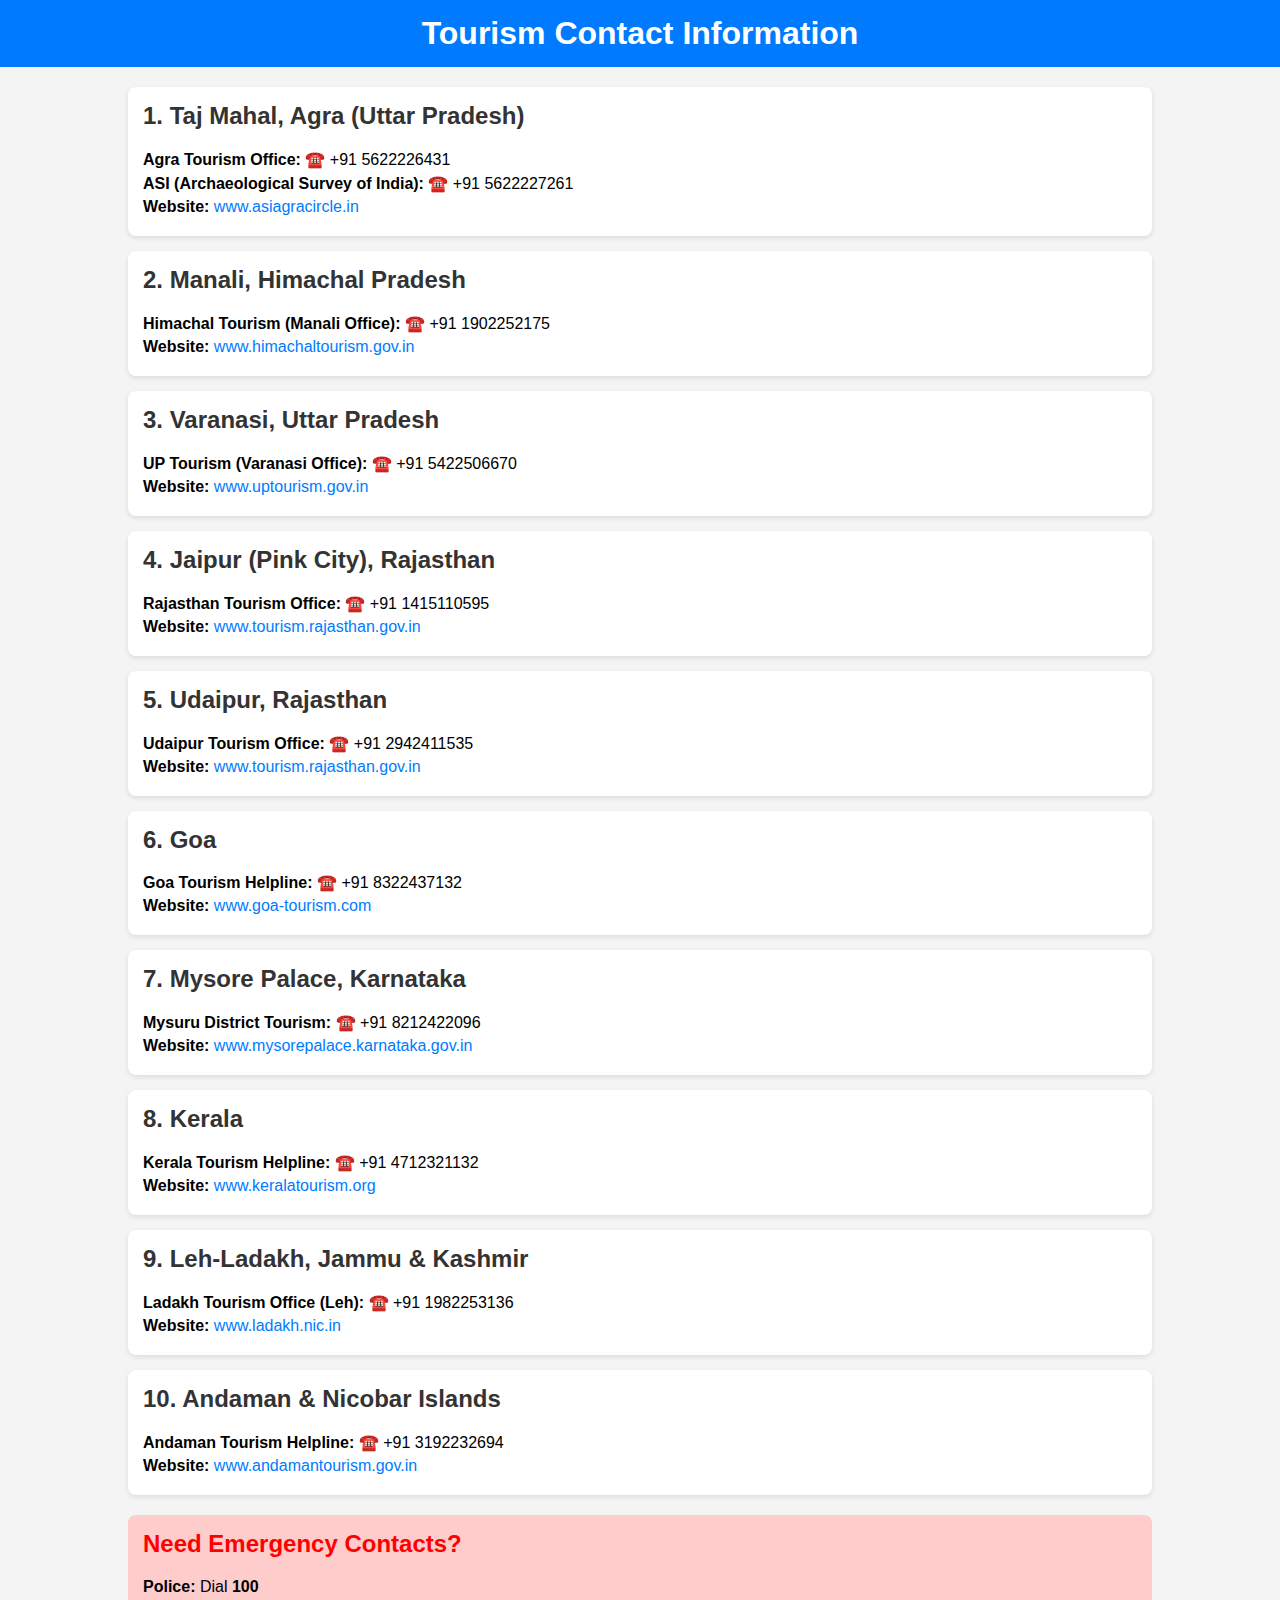
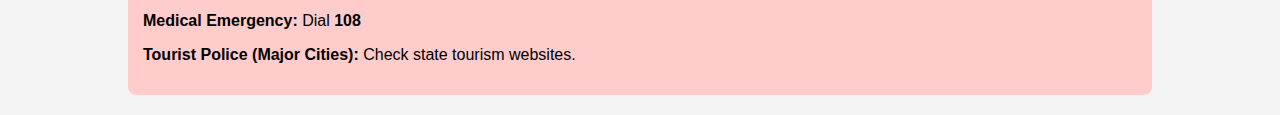
<file: contact.html>
<!DOCTYPE html>
<html>
<head>
    <meta charset="UTF-8">
    <title>Tourism Contact Information</title>
    <style>
        body {
            font-family: Arial, sans-serif;
            background-color: #f4f4f4;
            margin: 0;
            padding: 0;
        }
        h1 {
            text-align: center;
            background-color: #007BFF;
            color: white;
            padding: 15px;
            margin: 0;
        }
        .container {
            width: 80%;
            margin: auto;
            overflow: hidden;
            padding: 20px;
        }
        .place {
            background: white;
            padding: 15px;
            margin-bottom: 15px;
            border-radius: 8px;
            box-shadow: 0 2px 5px rgba(0,0,0,0.1);
        }
        .place h2 {
            margin-top: 0;
            color: #333;
        }
        .place p {
            margin: 5px 0;
        }
        a {
            color: #007BFF;
            text-decoration: none;
        }
        a:hover {
            text-decoration: underline;
        }
        .emergency {
            background-color: #ffcccc;
            padding: 15px;
            border-radius: 8px;
            margin-top: 20px;
        }
        .emergency h2 {
            margin-top: 0;
            color: red;
        }
    </style>
</head>
<body>

    <h1>Tourism Contact Information</h1>

    <div class="container">

        <div class="place">
            <h2>1. Taj Mahal, Agra (Uttar Pradesh)</h2>
            <p><strong>Agra Tourism Office:</strong> ☎️ +91 5622226431</p>
            <p><strong>ASI (Archaeological Survey of India):</strong> ☎️ +91 5622227261</p>
            <p><strong>Website:</strong> <a href="https://asiagracircle.in" target="_blank">www.asiagracircle.in</a></p>
        </div>

        <div class="place">
            <h2>2. Manali, Himachal Pradesh</h2>
            <p><strong>Himachal Tourism (Manali Office):</strong> ☎️ +91 1902252175</p>
            <p><strong>Website:</strong> <a href="http://himachaltourism.gov.in" target="_blank">www.himachaltourism.gov.in</a></p>
        </div>

        <div class="place">
            <h2>3. Varanasi, Uttar Pradesh</h2>
            <p><strong>UP Tourism (Varanasi Office):</strong> ☎️ +91 5422506670</p>
            <p><strong>Website:</strong> <a href="https://www.uptourism.gov.in" target="_blank">www.uptourism.gov.in</a></p>
        </div>

        <div class="place">
            <h2>4. Jaipur (Pink City), Rajasthan</h2>
            <p><strong>Rajasthan Tourism Office:</strong> ☎️ +91 1415110595</p>
            <p><strong>Website:</strong> <a href="https://www.tourism.rajasthan.gov.in" target="_blank">www.tourism.rajasthan.gov.in</a></p>
        </div>

        <div class="place">
            <h2>5. Udaipur, Rajasthan</h2>
            <p><strong>Udaipur Tourism Office:</strong> ☎️ +91 2942411535</p>
            <p><strong>Website:</strong> <a href="https://www.tourism.rajasthan.gov.in" target="_blank">www.tourism.rajasthan.gov.in</a></p>
        </div>

        <div class="place">
            <h2>6. Goa</h2>
            <p><strong>Goa Tourism Helpline:</strong> ☎️ +91 8322437132</p>
            <p><strong>Website:</strong> <a href="https://goa-tourism.com/" target="_blank">www.goa-tourism.com</a></p>
        </div>

        <div class="place">
            <h2>7. Mysore Palace, Karnataka</h2>
            <p><strong>Mysuru District Tourism:</strong> ☎️ +91 8212422096</p>
            <p><strong>Website:</strong> <a href="http://mysorepalace.karnataka.gov.in" target="_blank">www.mysorepalace.karnataka.gov.in</a></p>
        </div>

        <div class="place">
            <h2>8. Kerala</h2>
            <p><strong>Kerala Tourism Helpline:</strong> ☎️ +91 4712321132</p>
            <p><strong>Website:</strong> <a href="https://www.keralatourism.org" target="_blank">www.keralatourism.org</a></p>
        </div>

        <div class="place">
            <h2>9. Leh-Ladakh, Jammu & Kashmir</h2>
            <p><strong>Ladakh Tourism Office (Leh):</strong> ☎️ +91 1982253136</p>
            <p><strong>Website:</strong> <a href="https://ladakh.gov.in" target="_blank">www.ladakh.nic.in</a></p>
        </div>

        <div class="place">
            <h2>10. Andaman & Nicobar Islands</h2>
            <p><strong>Andaman Tourism Helpline:</strong> ☎️ +91 3192232694</p>
            <p><strong>Website:</strong> <a href="https://www.andamantourism.gov.in" target="_blank">www.andamantourism.gov.in</a></p>
        </div>

        <div class="emergency">
            <h2>Need Emergency Contacts?</h2>
            <p><strong>Police:</strong> Dial <strong>100</strong></p>
            <p><strong>Medical Emergency:</strong> Dial <strong>108</strong></p>
            <p><strong>Tourist Police (Major Cities):</strong> Check state tourism websites.</p>
        </div>

    </div>

</body>
</html>
</file>
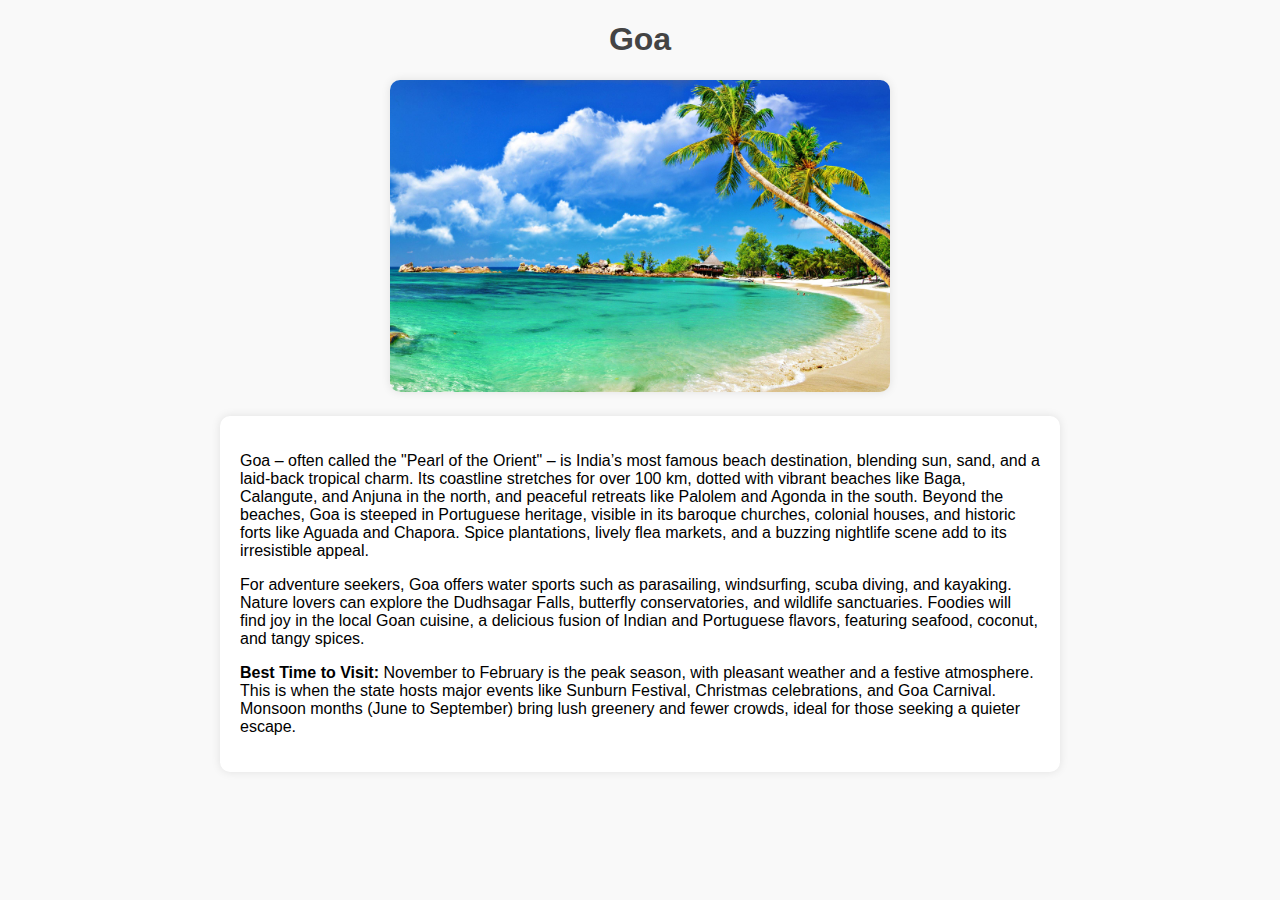
<file: Goa.html>
<!DOCTYPE html>
<html>
<head>
    <meta charset="UTF-8">
    <title>Goa Beach</title>
    <style>
        body {
            font-family: Arial, sans-serif;
            background-color: #f9f9f9;
            margin: 20px;
        }
        h1 {
            text-align: center;
            color: #444;
        }
        .image-container {
            text-align: center;
            margin: 20px 0;
        }
        img {
            max-width: 90%;
            height: auto;
            border-radius: 10px;
            box-shadow: 0 0 10px rgba(0,0,0,0.1);
        }
        .details {
            max-width: 800px;
            margin: auto;
            background: white;
            padding: 20px;
            border-radius: 10px;
            box-shadow: 0 0 10px rgba(0,0,0,0.1);
        }
    </style>
</head>
<body>

    <h1>Goa</h1>

    <!-- Image -->
    <div class="image-container">
        <img src="goa2.jpg" alt="Taj Mahal" width="500">
    </div>

    <!-- Details -->
    <div class="details">
        <p>
           Goa – often called the "Pearl of the Orient" – is India’s most famous beach destination, blending sun, sand, and a laid-back tropical charm. Its coastline stretches for over 100 km, dotted with vibrant beaches like Baga, Calangute, and Anjuna in the north, and peaceful retreats like Palolem and Agonda in the south. Beyond the beaches, Goa is steeped in Portuguese heritage, visible in its baroque churches, colonial houses, and historic forts like Aguada and Chapora. Spice plantations, lively flea markets, and a buzzing nightlife scene add to its irresistible appeal.</p>
<p>
For adventure seekers, Goa offers water sports such as parasailing, windsurfing, scuba diving, and kayaking. Nature lovers can explore the Dudhsagar Falls, butterfly conservatories, and wildlife sanctuaries. Foodies will find joy in the local Goan cuisine, a delicious fusion of Indian and Portuguese flavors, featuring seafood, coconut, and tangy spices.</p>
<p>
<b>Best Time to Visit:</b> November to February is the peak season, with pleasant weather and a festive atmosphere. This is when the state hosts major events like Sunburn Festival, Christmas celebrations, and Goa Carnival. Monsoon months (June to September) bring lush greenery and fewer crowds, ideal for those seeking a quieter escape.

        </p>
    </div>

</body>
</html>
</file>
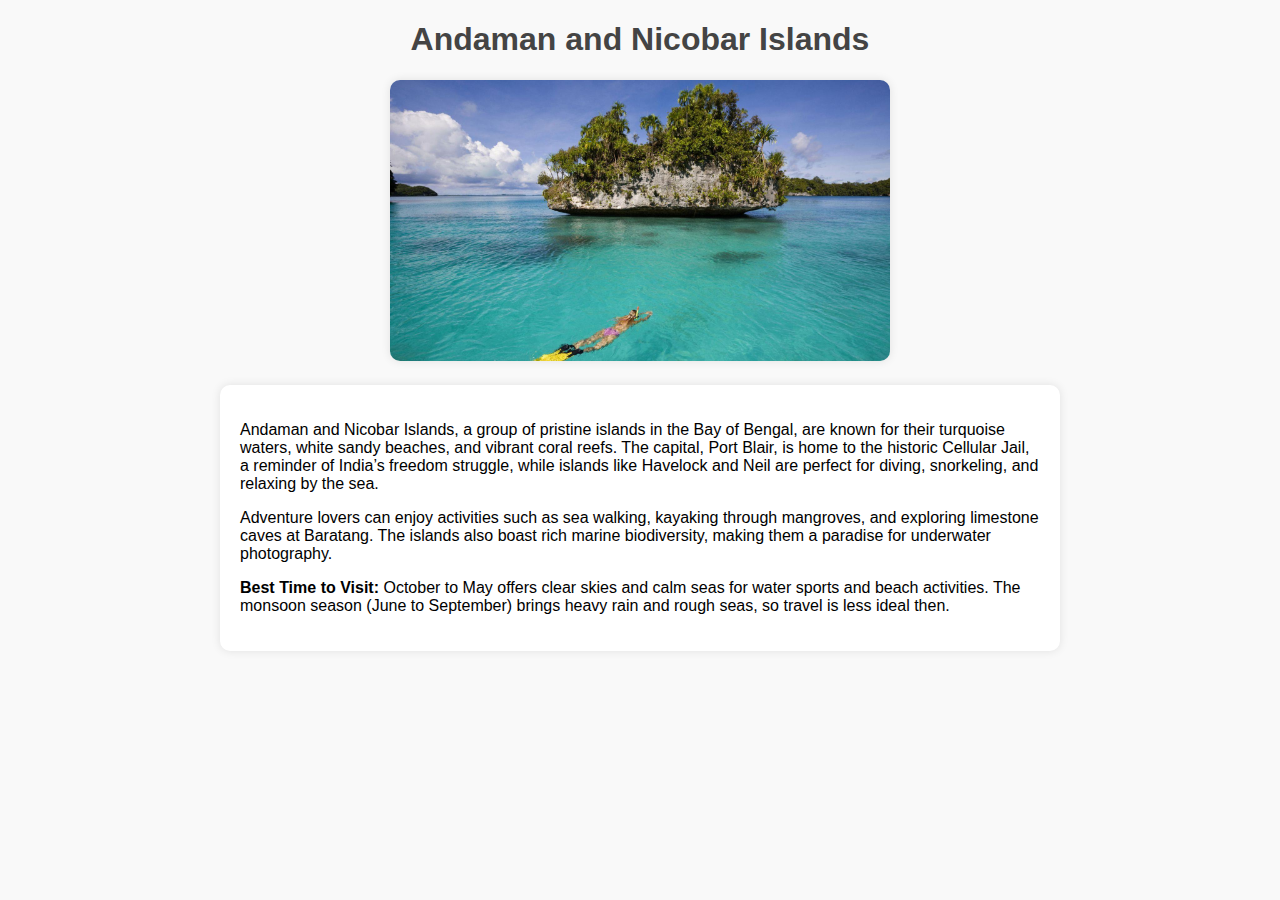
<file: island.html>
<!DOCTYPE html>
<html>
<head>
    <meta charset="UTF-8">
    <title>Andaman and Nicobar Islands </title>
    <style>
        body {
            font-family: Arial, sans-serif;
            background-color: #f9f9f9;
            margin: 20px;
        }
        h1 {
            text-align: center;
            color: #444;
        }
        .image-container {
            text-align: center;
            margin: 20px 0;
        }
        img {
            max-width: 90%;
            height: auto;
            border-radius: 10px;
            box-shadow: 0 0 10px rgba(0,0,0,0.1);
        }
        .details {
            max-width: 800px;
            margin: auto;
            background: white;
            padding: 20px;
            border-radius: 10px;
            box-shadow: 0 0 10px rgba(0,0,0,0.1);
        }
    </style>
</head>
<body>

    <h1>Andaman and Nicobar Islands </h1>

    <!-- Image -->
    <div class="image-container">
        <img src="island2.jpg" alt="Taj Mahal" width="500">
    </div>

    <!-- Details -->
    <div class="details">
        <p>
            Andaman and Nicobar Islands, a group of pristine islands in the Bay of Bengal, are known for their turquoise waters, white sandy beaches, and vibrant coral reefs. The capital, Port Blair, is home to the historic Cellular Jail, a reminder of India’s freedom struggle, while islands like Havelock and Neil are perfect for diving, snorkeling, and relaxing by the sea.</p>
<p>
Adventure lovers can enjoy activities such as sea walking, kayaking through mangroves, and exploring limestone caves at Baratang. The islands also boast rich marine biodiversity, making them a paradise for underwater photography.</p>
<p>
<b>Best Time to Visit:</b> October to May offers clear skies and calm seas for water sports and beach activities. The monsoon season (June to September) brings heavy rain and rough seas, so travel is less ideal then.


        </p>
    </div>

</body>
</html>
</file>
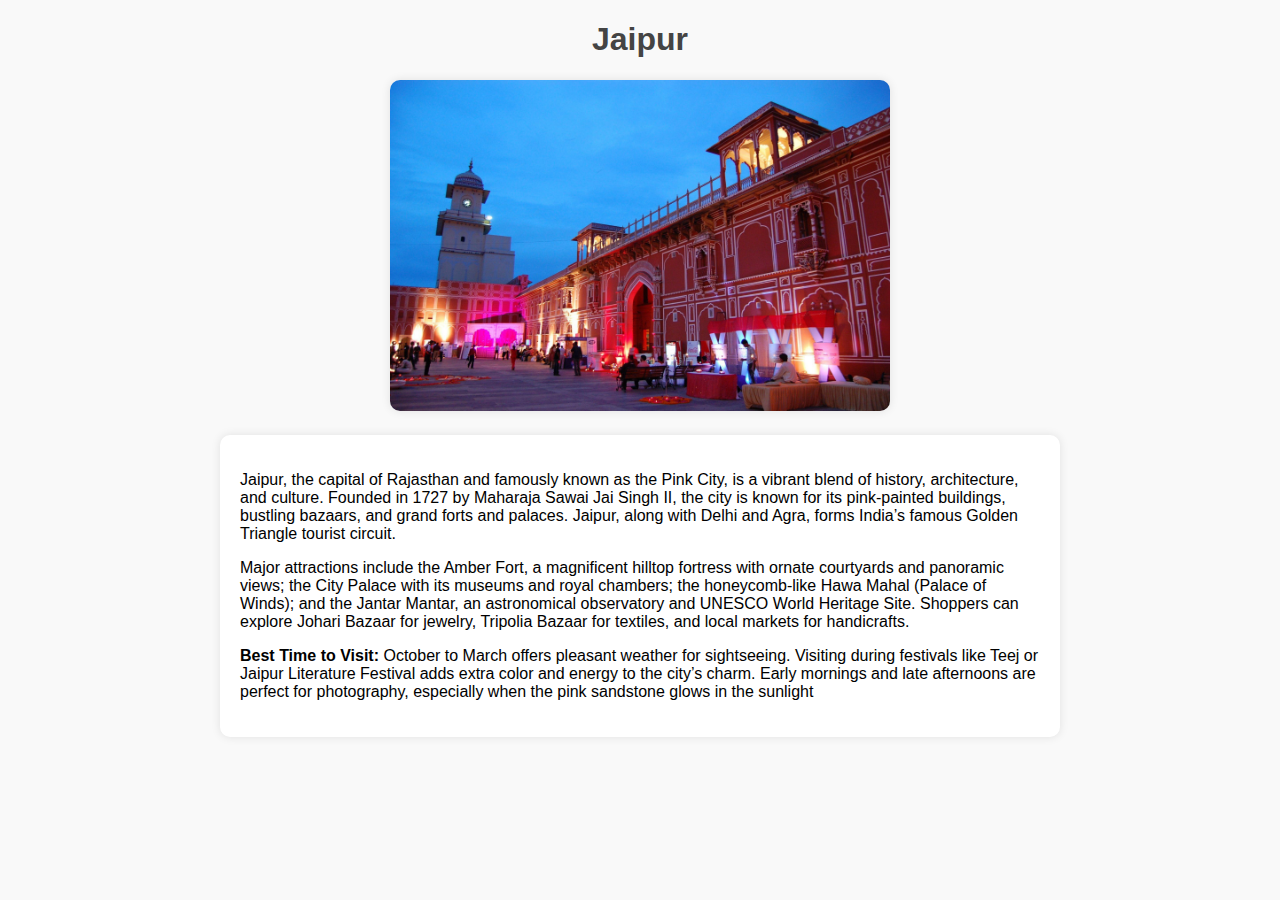
<file: jaipur.html>
<!DOCTYPE html>
<html>
<head>
    <meta charset="UTF-8">
    <title>Jaipur </title>
    <style>
        body {
            font-family: Arial, sans-serif;
            background-color: #f9f9f9;
            margin: 20px;
        }
        h1 {
            text-align: center;
            color: #444;
        }
        .image-container {
            text-align: center;
            margin: 20px 0;
        }
        img {
            max-width: 90%;
            height: auto;
            border-radius: 10px;
            box-shadow: 0 0 10px rgba(0,0,0,0.1);
        }
        .details {
            max-width: 800px;
            margin: auto;
            background: white;
            padding: 20px;
            border-radius: 10px;
            box-shadow: 0 0 10px rgba(0,0,0,0.1);
        }
    </style>
</head>
<body>

    <h1>Jaipur </h1>

    <!-- Image -->
    <div class="image-container">
        <img src="jaipur2.jpg" alt="Taj Mahal" width="500">
    </div>

    <!-- Details -->
    <div class="details">
        <p>
            Jaipur, the capital of Rajasthan and famously known as the Pink City, is a vibrant blend of history, architecture, and culture. Founded in 1727 by Maharaja Sawai Jai Singh II, the city is known for its pink-painted buildings, bustling bazaars, and grand forts and palaces. Jaipur, along with Delhi and Agra, forms India’s famous Golden Triangle tourist circuit.</p>
<p>
Major attractions include the Amber Fort, a magnificent hilltop fortress with ornate courtyards and panoramic views; the City Palace with its museums and royal chambers; the honeycomb-like Hawa Mahal (Palace of Winds); and the Jantar Mantar, an astronomical observatory and UNESCO World Heritage Site. Shoppers can explore Johari Bazaar for jewelry, Tripolia Bazaar for textiles, and local markets for handicrafts.</p>
<p>
<b>Best Time to Visit: </b>October to March offers pleasant weather for sightseeing. Visiting during festivals like Teej or Jaipur Literature Festival adds extra color and energy to the city’s charm. Early mornings and late afternoons are perfect for photography, especially when the pink sandstone glows in the sunlight
        </p>
    </div>

</body>
</html>
</file>
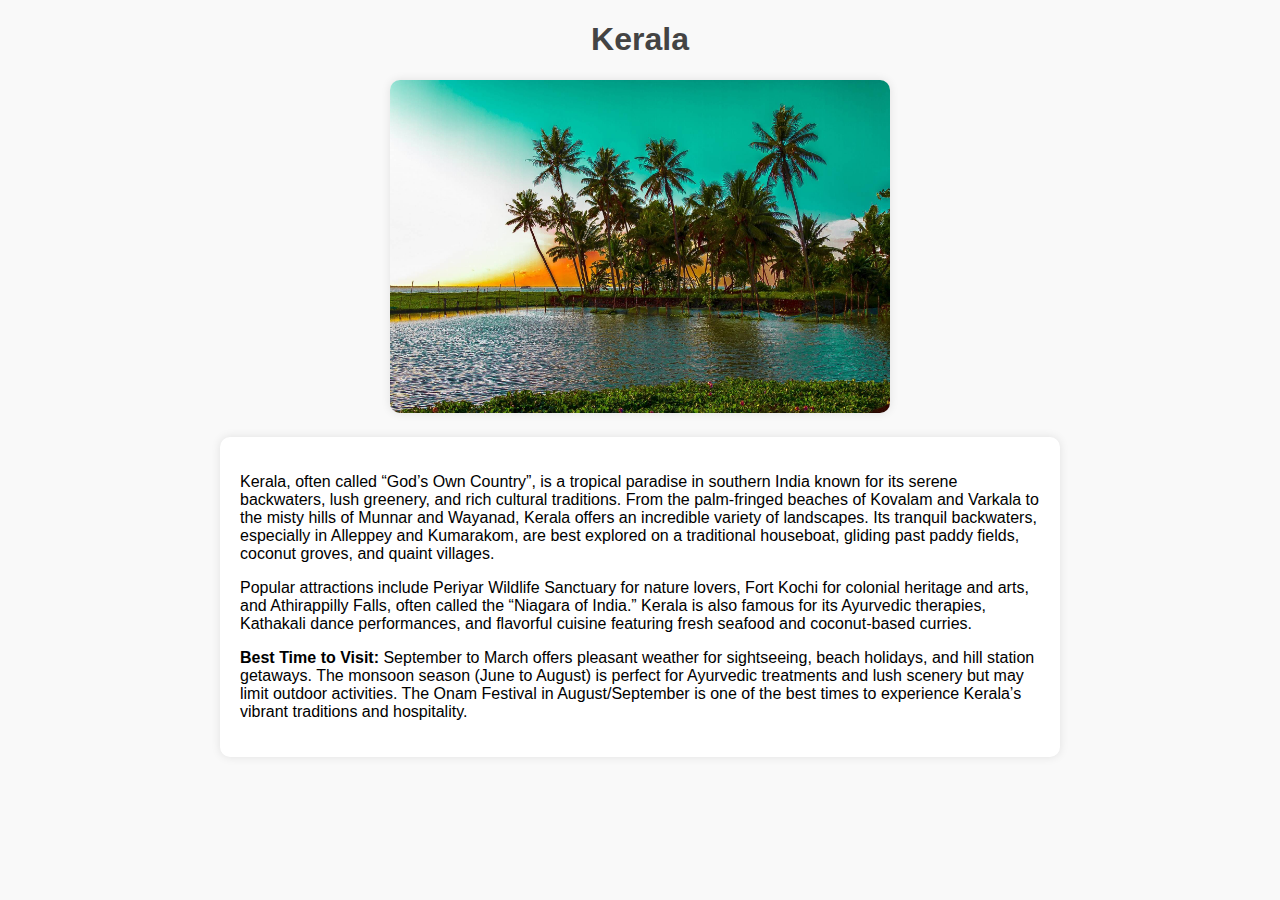
<file: kerala.html>
<!DOCTYPE html>
<html>
<head>
    <meta charset="UTF-8">
    <title>Kerala</title>
    <style>
        body {
            font-family: Arial, sans-serif;
            background-color: #f9f9f9;
            margin: 20px;
        }
        h1 {
            text-align: center;
            color: #444;
        }
        .image-container {
            text-align: center;
            margin: 20px 0;
        }
        img {
            max-width: 90%;
            height: auto;
            border-radius: 10px;
            box-shadow: 0 0 10px rgba(0,0,0,0.1);
        }
        .details {
            max-width: 800px;
            margin: auto;
            background: white;
            padding: 20px;
            border-radius: 10px;
            box-shadow: 0 0 10px rgba(0,0,0,0.1);
        }
    </style>
</head>
<body>

    <h1>Kerala </h1>

    <!-- Image -->
    <div class="image-container">
        <img src="kerala2.jpg" alt="Taj Mahal" width="500">
    </div>

    <!-- Details -->
    <div class="details">
        <p>
           Kerala, often called “God’s Own Country”, is a tropical paradise in southern India known for its serene backwaters, lush greenery, and rich cultural traditions. From the palm-fringed beaches of Kovalam and Varkala to the misty hills of Munnar and Wayanad, Kerala offers an incredible variety of landscapes. Its tranquil backwaters, especially in Alleppey and Kumarakom, are best explored on a traditional houseboat, gliding past paddy fields, coconut groves, and quaint villages.</p>
<p>
Popular attractions include Periyar Wildlife Sanctuary for nature lovers, Fort Kochi for colonial heritage and arts, and Athirappilly Falls, often called the “Niagara of India.” Kerala is also famous for its Ayurvedic therapies, Kathakali dance performances, and flavorful cuisine featuring fresh seafood and coconut-based curries.</p>
<p>
<b>Best Time to Visit:</b> September to March offers pleasant weather for sightseeing, beach holidays, and hill station getaways. The monsoon season (June to August) is perfect for Ayurvedic treatments and lush scenery but may limit outdoor activities. The Onam Festival in August/September is one of the best times to experience Kerala’s vibrant traditions and hospitality.


        </p>
    </div>

</body>
</html>
</file>
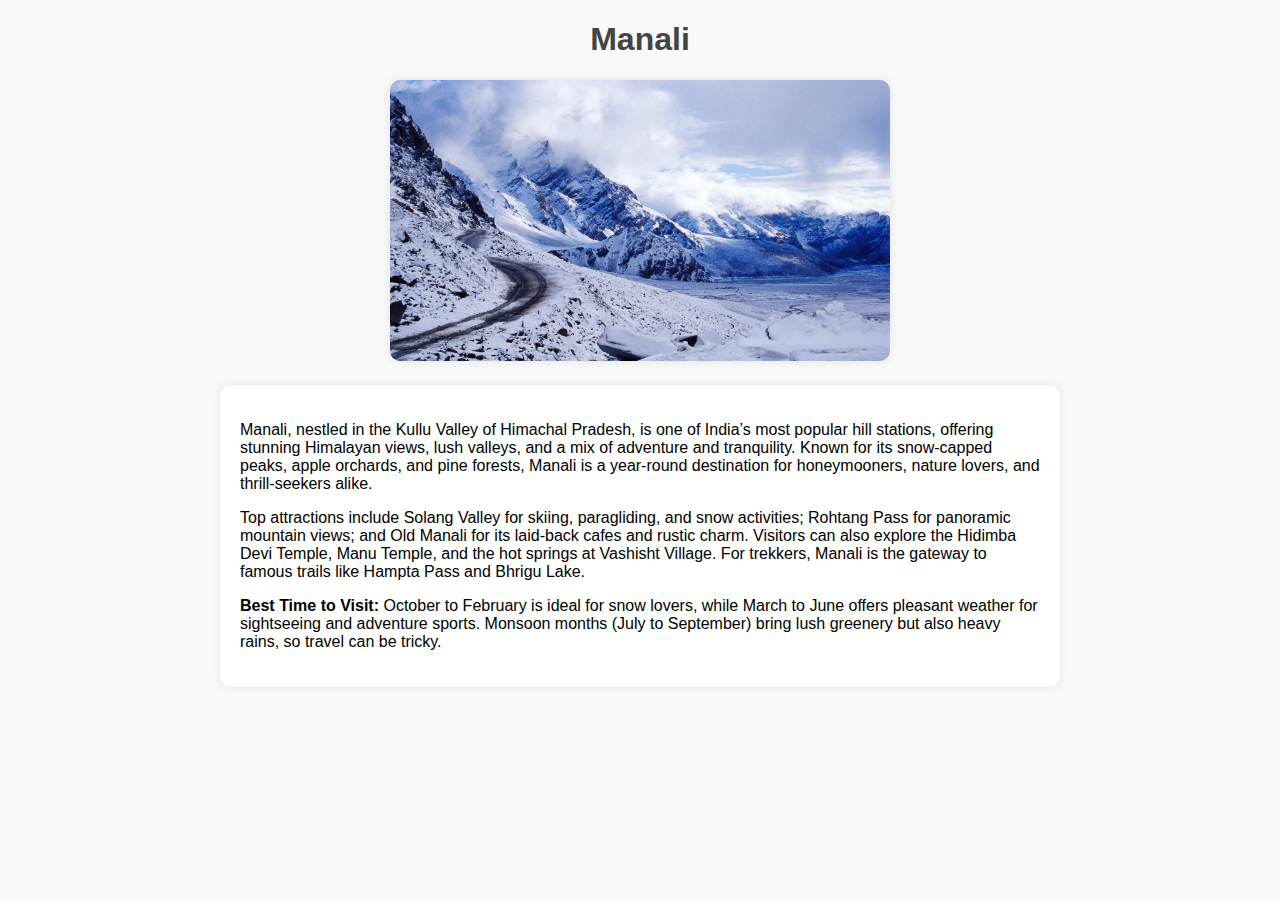
<file: Manali.html>
<!DOCTYPE html>
<html>
<head>
    <meta charset="UTF-8">
    <title>Manali</title>
    <style>
        body {
            font-family: Arial, sans-serif;
            background-color: #f9f9f9;
            margin: 20px;
        }
        h1 {
            text-align: center;
            color: #444;
        }
        .image-container {
            text-align: center;
            margin: 20px 0;
        }
        img {
            max-width: 90%;
            height: auto;
            border-radius: 10px;
            box-shadow: 0 0 10px rgba(0,0,0,0.1);
        }
        .details {
            max-width: 800px;
            margin: auto;
            background: white;
            padding: 20px;
            border-radius: 10px;
            box-shadow: 0 0 10px rgba(0,0,0,0.1);
        }
    </style>
</head>
<body>

    <h1>Manali</h1>

    <!-- Image -->
    <div class="image-container">
        <img src="manali.jpg" alt="Taj Mahal" width="500">
    </div>

    <!-- Details -->
    <div class="details">
        <p>
            Manali, nestled in the Kullu Valley of Himachal Pradesh, is one of India’s most popular hill stations, offering stunning Himalayan views, lush valleys, and a mix of adventure and tranquility. Known for its snow-capped peaks, apple orchards, and pine forests, Manali is a year-round destination for honeymooners, nature lovers, and thrill-seekers alike.</p>
<p>
Top attractions include Solang Valley for skiing, paragliding, and snow activities; Rohtang Pass for panoramic mountain views; and Old Manali for its laid-back cafes and rustic charm. Visitors can also explore the Hidimba Devi Temple, Manu Temple, and the hot springs at Vashisht Village. For trekkers, Manali is the gateway to famous trails like Hampta Pass and Bhrigu Lake.</p>
<p>
<b>Best Time to Visit: </b>October to February is ideal for snow lovers, while March to June offers pleasant weather for sightseeing and adventure sports. Monsoon months (July to September) bring lush greenery but also heavy rains, so travel can be tricky.

        </p>
    </div>

</body>
</html>
</file>
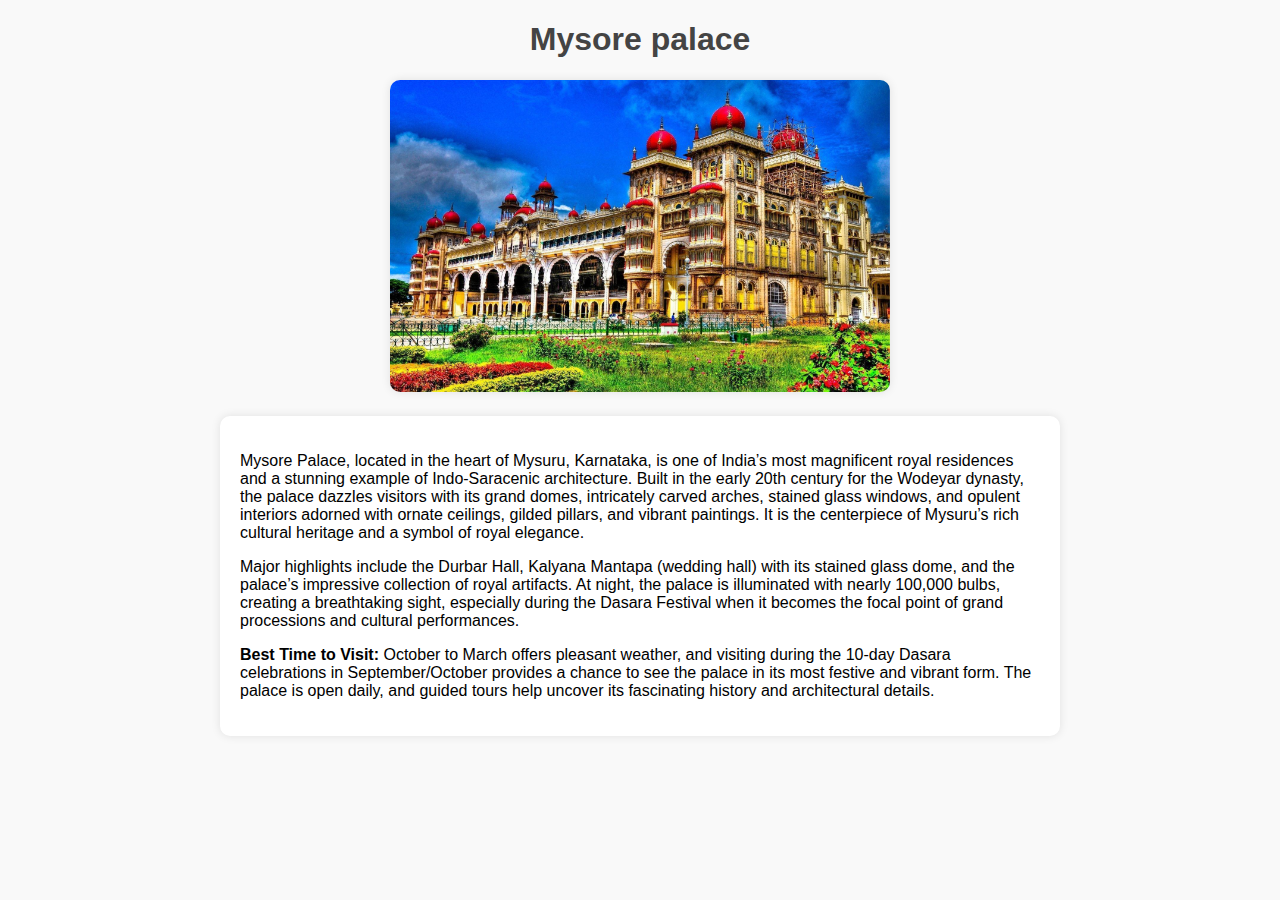
<file: mysore.html>
<!DOCTYPE html>
<html>
<head>
    <meta charset="UTF-8">
    <title>Mysore palace</title>
    <style>
        body {
            font-family: Arial, sans-serif;
            background-color: #f9f9f9;
            margin: 20px;
        }
        h1 {
            text-align: center;
            color: #444;
        }
        .image-container {
            text-align: center;
            margin: 20px 0;
        }
        img {
            max-width: 90%;
            height: auto;
            border-radius: 10px;
            box-shadow: 0 0 10px rgba(0,0,0,0.1);
        }
        .details {
            max-width: 800px;
            margin: auto;
            background: white;
            padding: 20px;
            border-radius: 10px;
            box-shadow: 0 0 10px rgba(0,0,0,0.1);
        }
    </style>
</head>
<body>

    <h1>Mysore palace</h1>

    <!-- Image -->
    <div class="image-container">
        <img src="mysore2.jpg" alt="Taj Mahal" width="500">
    </div>

    <!-- Details -->
    <div class="details">
        <p>
           Mysore Palace, located in the heart of Mysuru, Karnataka, is one of India’s most magnificent royal residences and a stunning example of Indo-Saracenic architecture. Built in the early 20th century for the Wodeyar dynasty, the palace dazzles visitors with its grand domes, intricately carved arches, stained glass windows, and opulent interiors adorned with ornate ceilings, gilded pillars, and vibrant paintings. It is the centerpiece of Mysuru’s rich cultural heritage and a symbol of royal elegance.</p>
<p>
Major highlights include the Durbar Hall, Kalyana Mantapa (wedding hall) with its stained glass dome, and the palace’s impressive collection of royal artifacts. At night, the palace is illuminated with nearly 100,000 bulbs, creating a breathtaking sight, especially during the Dasara Festival when it becomes the focal point of grand processions and cultural performances.</p>
<p>
<b>Best Time to Visit:</b> October to March offers pleasant weather, and visiting during the 10-day Dasara celebrations in September/October provides a chance to see the palace in its most festive and vibrant form. The palace is open daily, and guided tours help uncover its fascinating history and architectural details.

        </p>
    </div>

</body>
</html>
</file>
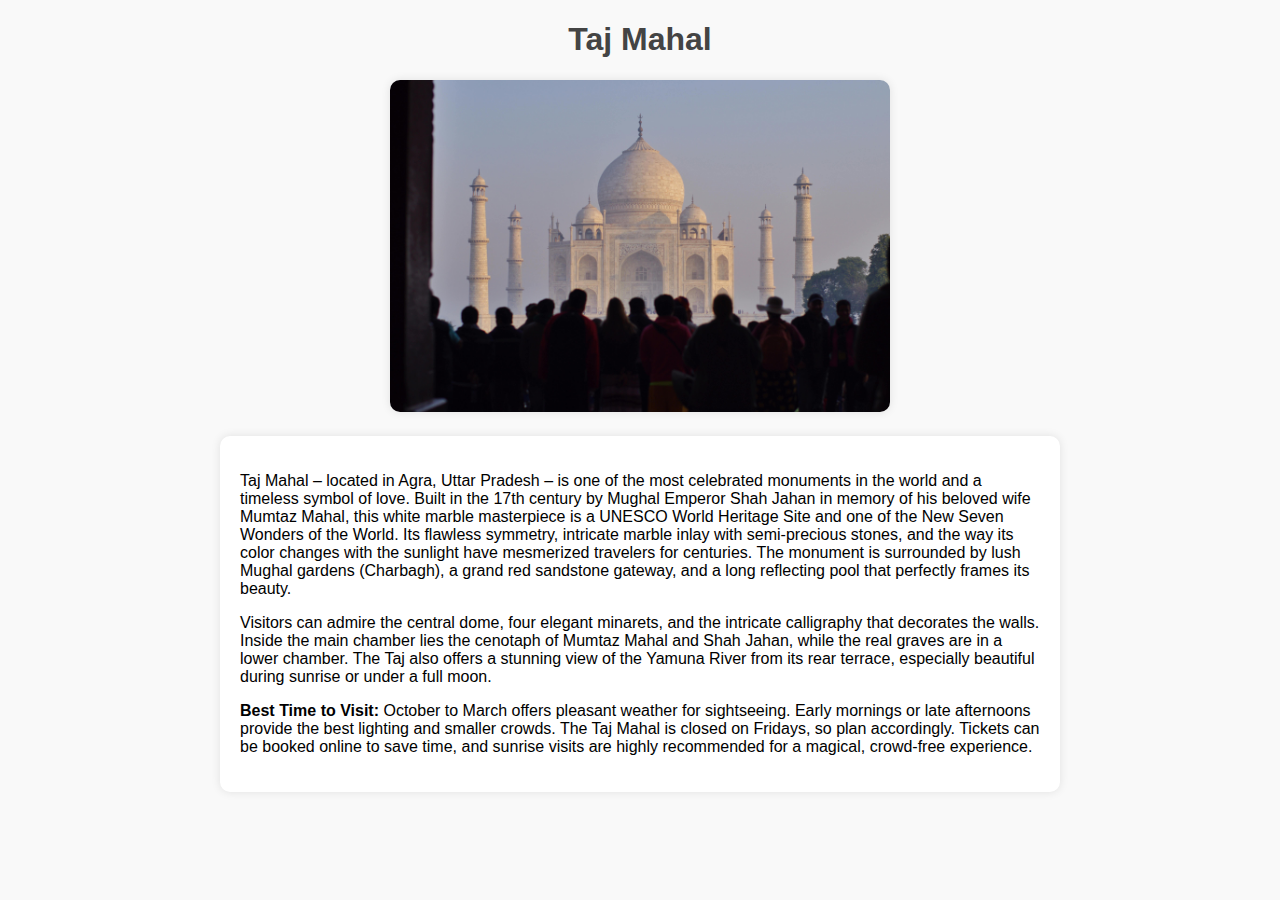
<file: Tajmahal.html>
<!DOCTYPE html>
<html>
<head>
    <meta charset="UTF-8">
    <title>Taj Mahal</title>
    <style>
        body {
            font-family: Arial, sans-serif;
            background-color: #f9f9f9;
            margin: 20px;
        }
        h1 {
            text-align: center;
            color: #444;
        }
        .image-container {
            text-align: center;
            margin: 20px 0;
        }
        img {
            max-width: 90%;
            height: auto;
            border-radius: 10px;
            box-shadow: 0 0 10px rgba(0,0,0,0.1);
        }
        .details {
            max-width: 800px;
            margin: auto;
            background: white;
            padding: 20px;
            border-radius: 10px;
            box-shadow: 0 0 10px rgba(0,0,0,0.1);
        }
    </style>
</head>
<body>

    <h1>Taj Mahal</h1>

    <!-- Image -->
    <div class="image-container">
        <img src="taj2.jpg" alt="Taj Mahal" width="500">
    </div>

    <!-- Details -->
    <div class="details">
        <p>Taj Mahal – located in Agra, Uttar Pradesh – is one of the most celebrated monuments in the world and a timeless symbol of love. Built in the 17th century by Mughal Emperor Shah Jahan in memory of his beloved wife Mumtaz Mahal, this white marble masterpiece is a UNESCO World Heritage Site and one of the New Seven Wonders of the World. Its flawless symmetry, intricate marble inlay with semi-precious stones, and the way its color changes with the sunlight have mesmerized travelers for centuries. The monument is surrounded by lush Mughal gardens (Charbagh), a grand red sandstone gateway, and a long reflecting pool that perfectly frames its beauty.</p>
<p>
Visitors can admire the central dome, four elegant minarets, and the intricate calligraphy that decorates the walls. Inside the main chamber lies the cenotaph of Mumtaz Mahal and Shah Jahan, while the real graves are in a lower chamber. The Taj also offers a stunning view of the Yamuna River from its rear terrace, especially beautiful during sunrise or under a full moon.</p>
<p>
<b>Best Time to Visit: </b>October to March offers pleasant weather for sightseeing. Early mornings or late afternoons provide the best lighting and smaller crowds. The Taj Mahal is closed on Fridays, so plan accordingly. Tickets can be booked online to save time, and sunrise visits are highly recommended for a magical, crowd-free experience.


            </p>
    </div>

</body>
</html>
</file>
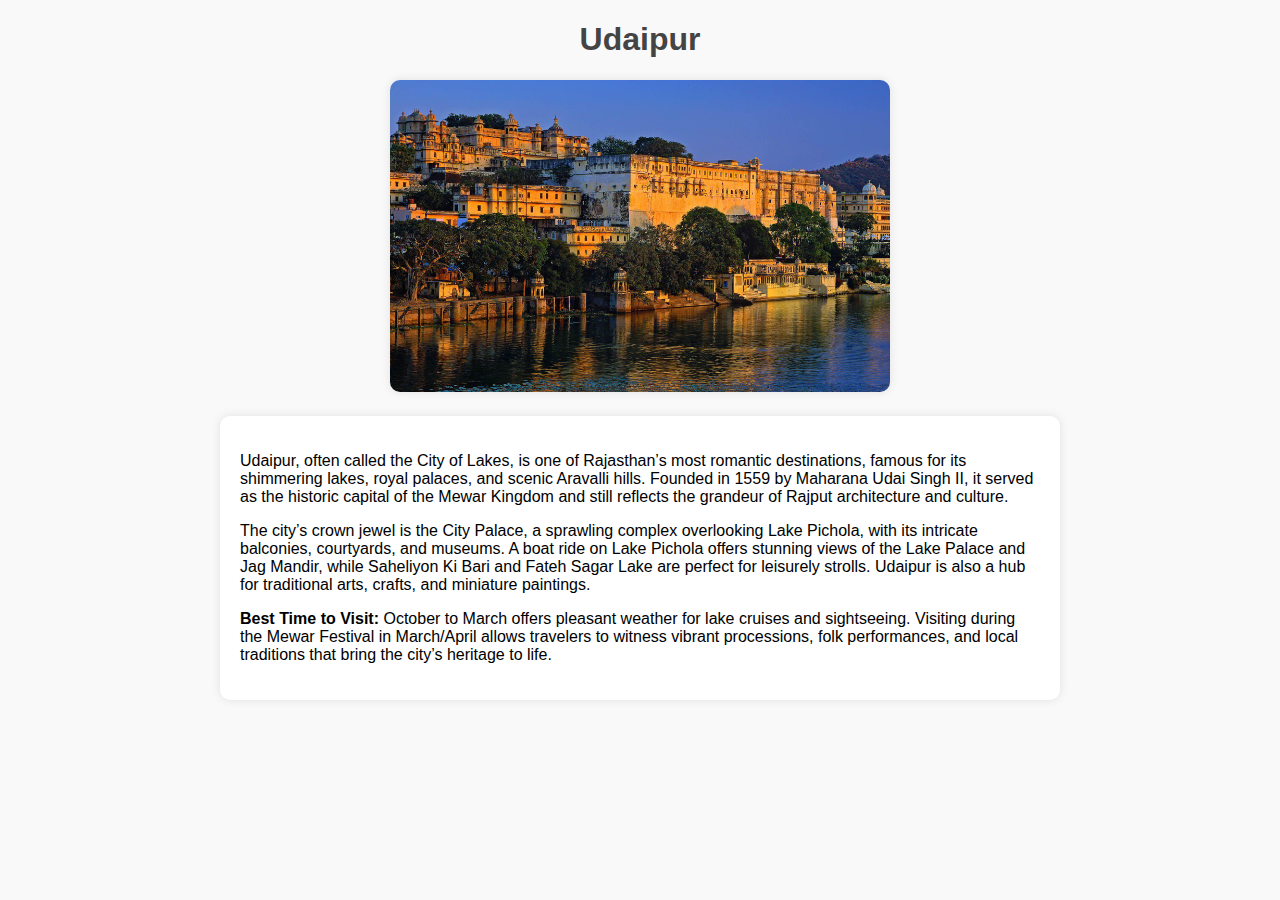
<file: udaipur.html>
<!DOCTYPE html>
<html>
<head>
    <meta charset="UTF-8">
    <title>Udaipur </title>
    <style>
        body {
            font-family: Arial, sans-serif;
            background-color: #f9f9f9;
            margin: 20px;
        }
        h1 {
            text-align: center;
            color: #444;
        }
        .image-container {
            text-align: center;
            margin: 20px 0;
        }
        img {
            max-width: 90%;
            height: auto;
            border-radius: 10px;
            box-shadow: 0 0 10px rgba(0,0,0,0.1);
        }
        .details {
            max-width: 800px;
            margin: auto;
            background: white;
            padding: 20px;
            border-radius: 10px;
            box-shadow: 0 0 10px rgba(0,0,0,0.1);
        }
    </style>
</head>
<body>

    <h1>Udaipur </h1>

    <!-- Image -->
    <div class="image-container">
        <img src="udaipur2.jpg" alt="Taj Mahal" width="500">
    </div>

    <!-- Details -->
    <div class="details">
        <p>
            Udaipur, often called the City of Lakes, is one of Rajasthan’s most romantic destinations, famous for its shimmering lakes, royal palaces, and scenic Aravalli hills. Founded in 1559 by Maharana Udai Singh II, it served as the historic capital of the Mewar Kingdom and still reflects the grandeur of Rajput architecture and culture.</p>
<p>
The city’s crown jewel is the City Palace, a sprawling complex overlooking Lake Pichola, with its intricate balconies, courtyards, and museums. A boat ride on Lake Pichola offers stunning views of the Lake Palace and Jag Mandir, while Saheliyon Ki Bari and Fateh Sagar Lake are perfect for leisurely strolls. Udaipur is also a hub for traditional arts, crafts, and miniature paintings.</p>
<p>
<b>Best Time to Visit: </b>October to March offers pleasant weather for lake cruises and sightseeing. Visiting during the Mewar Festival in March/April allows travelers to witness vibrant processions, folk performances, and local traditions that bring the city’s heritage to life.


        </p>
    </div>

</body>
</html>
</file>
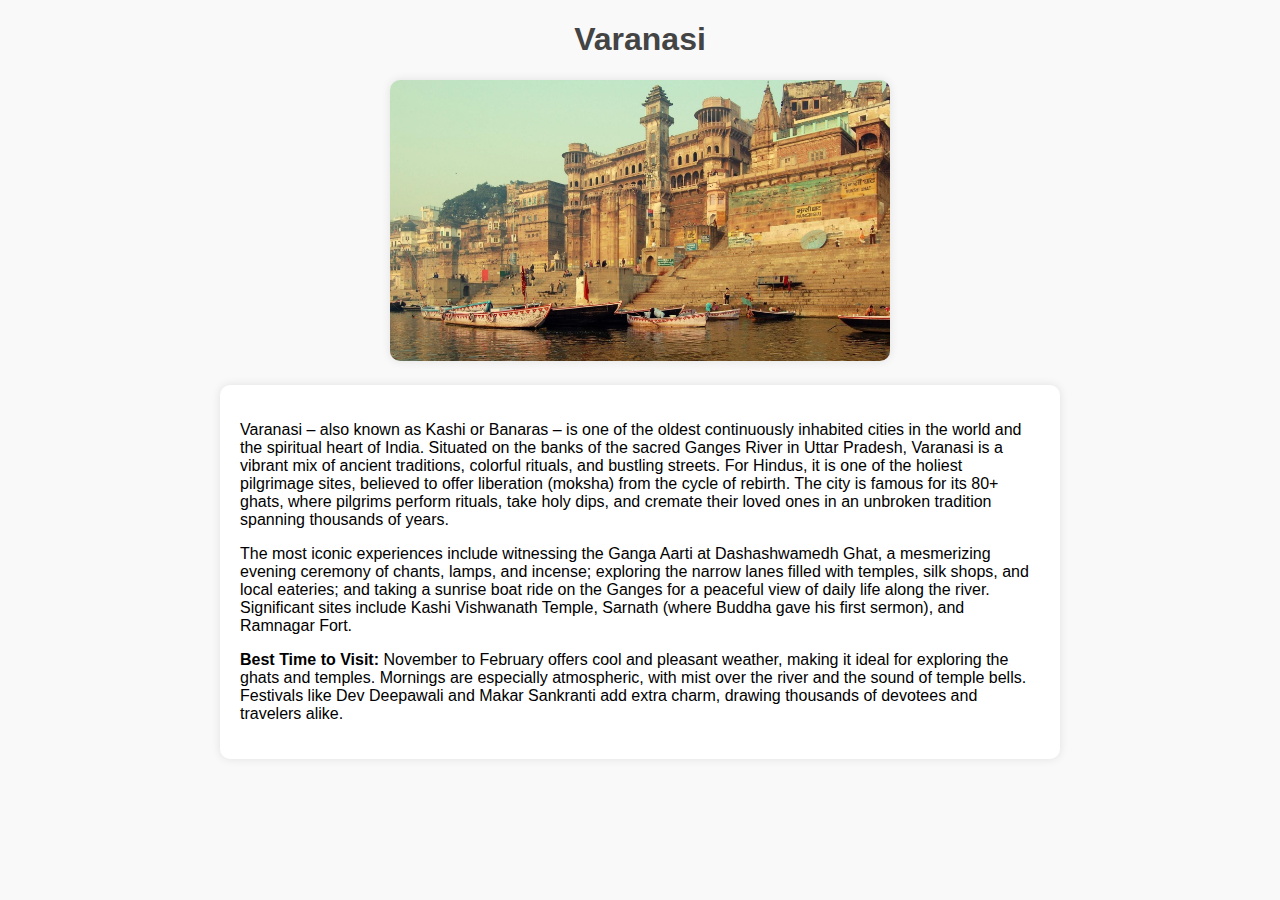
<file: varanasi.html>
<!DOCTYPE html>
<html>
<head>
    <meta charset="UTF-8">
    <title>Varanasi</title>
    <style>
        body {
            font-family: Arial, sans-serif;
            background-color: #f9f9f9;
            margin: 20px;
        }
        h1 {
            text-align: center;
            color: #444;
        }
        .image-container {
            text-align: center;
            margin: 20px 0;
        }
        img {
            max-width: 90%;
            height: auto;
            border-radius: 10px;
            box-shadow: 0 0 10px rgba(0,0,0,0.1);
        }
        .details {
            max-width: 800px;
            margin: auto;
            background: white;
            padding: 20px;
            border-radius: 10px;
            box-shadow: 0 0 10px rgba(0,0,0,0.1);
        }
    </style>
</head>
<body>

    <h1>Varanasi</h1>

    <!-- Image -->
    <div class="image-container">
        <img src="varanasi2.jpg" alt="Taj Mahal" width="500">
    </div>

    <!-- Details -->
    <div class="details">
        <p>
           Varanasi – also known as Kashi or Banaras – is one of the oldest continuously inhabited cities in the world and the spiritual heart of India. Situated on the banks of the sacred Ganges River in Uttar Pradesh, Varanasi is a vibrant mix of ancient traditions, colorful rituals, and bustling streets. For Hindus, it is one of the holiest pilgrimage sites, believed to offer liberation (moksha) from the cycle of rebirth. The city is famous for its 80+ ghats, where pilgrims perform rituals, take holy dips, and cremate their loved ones in an unbroken tradition spanning thousands of years.</p>
<p>
The most iconic experiences include witnessing the Ganga Aarti at Dashashwamedh Ghat, a mesmerizing evening ceremony of chants, lamps, and incense; exploring the narrow lanes filled with temples, silk shops, and local eateries; and taking a sunrise boat ride on the Ganges for a peaceful view of daily life along the river. Significant sites include Kashi Vishwanath Temple, Sarnath (where Buddha gave his first sermon), and Ramnagar Fort.
</p>
<p>
<b>Best Time to Visit:</b> November to February offers cool and pleasant weather, making it ideal for exploring the ghats and temples. Mornings are especially atmospheric, with mist over the river and the sound of temple bells. Festivals like Dev Deepawali and Makar Sankranti add extra charm, drawing thousands of devotees and travelers alike.
        </p>
    </div>

</body>
</html>
</file>
